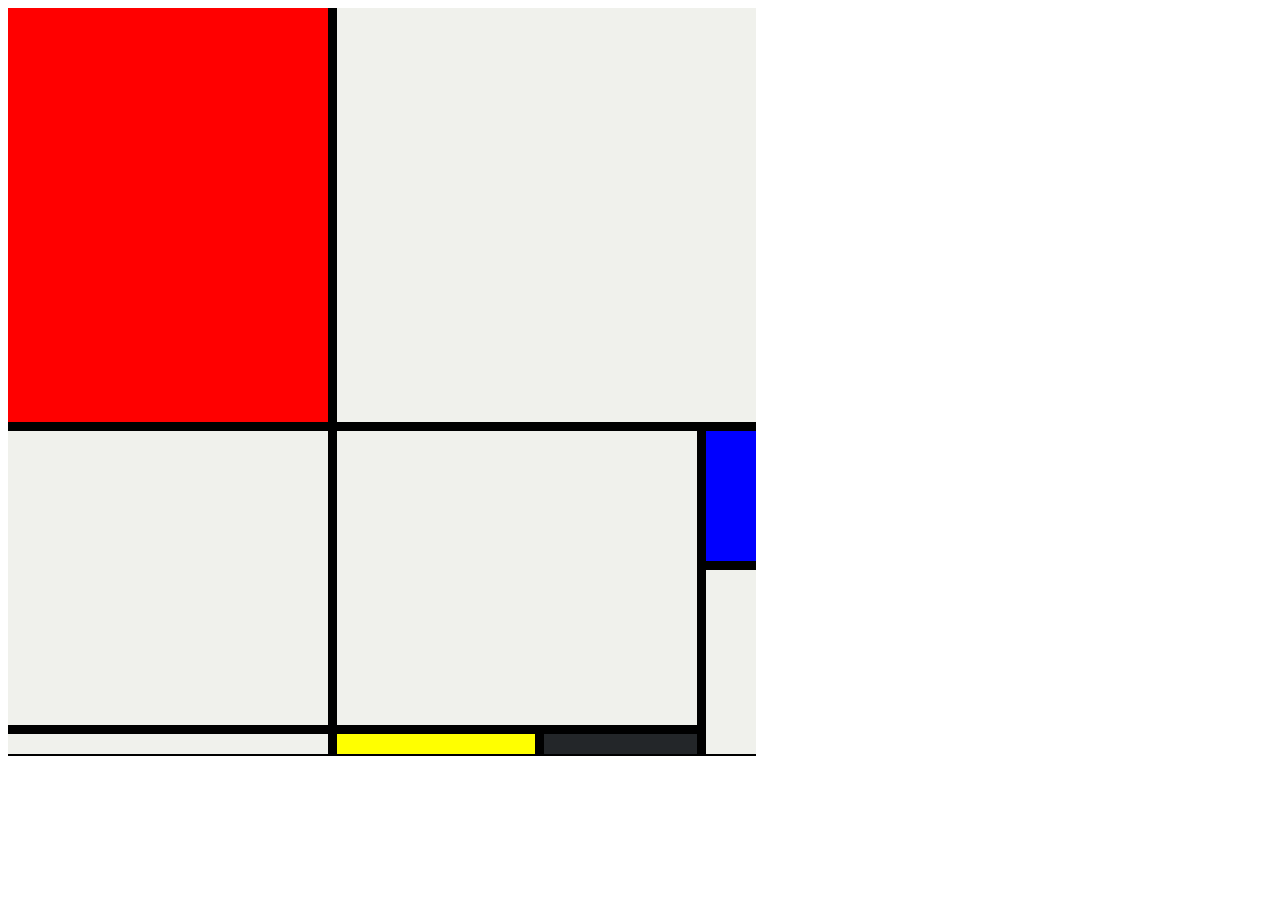
<file: 10.3 Mondrian Project/index.html>
<!DOCTYPE html>
<html lang="en">
  <head>
    <meta charset="UTF-8" />
    <meta name="viewport" content="width=device-width, initial-scale=1.0" />
    <title>Mondrian Project</title>
    <style>
      /*
      Write your CSS here
      Gap Colour: #000
      White: #F0F1EC
      Red: #E72F24
      Black: #232629
      Blue: #004592
      Yellow: #F9D01E

      For dimensions, see dimensions.png image.
      HINT: Remember you can't change the properties of grid lines.
      But grid lines are transparent!
      */
      .container {
        height: 748px;
        width: 748px;
        display: grid;
        gap: 9px;
        background-color: black;
        grid-template: 414px 130px 155px 20px/ 320px 198px 153px 50px;
      }
      .item {
        background-color: #f0f1ec;
      }
      .red {
        background-color: red;
      }
      .blue {
        background-color: blue;
        border: 10px;
      }
      .black {
        background-color: #232629;
      }
      .white {
        background-color: #f0f1ec;
        grid-area: 1/2/2/5;
      }
      .whitea {
        background-color: #f0f1ec;
        grid-area: 2/1/4/2;
      }
      .whiteaa {
        background-color: #f0f1ec;
        grid-area: 2/2/4/4;
      }
      .whiteaaa {
        background-color: #f0f1ec;
        grid-area: 3/4/5/5;
      }
      .whiteaaaa {
        background-color: #f0f1ec;
        grid-area: 4/1/5/2;
      }
      .yellow {
        background-color: yellow;
        grid-area: 4/2/5/3;
      }
    </style>
  </head>

  <body>
    <!-- Write your HTML here -->
    <div class="container">
      <div class="item red"></div>
      <div class="item blue"></div>
      <div class="item black"></div>
      <div class="item white"></div>
      <div class="item yellow"></div>
      <div class="item whitea"></div>
      <div class="item whiteaa"></div>
      <div class="item whiteaaa"></div>
      <div class="item whiteaaaa"></div>
    </div>
  </body>
</html>
</file>
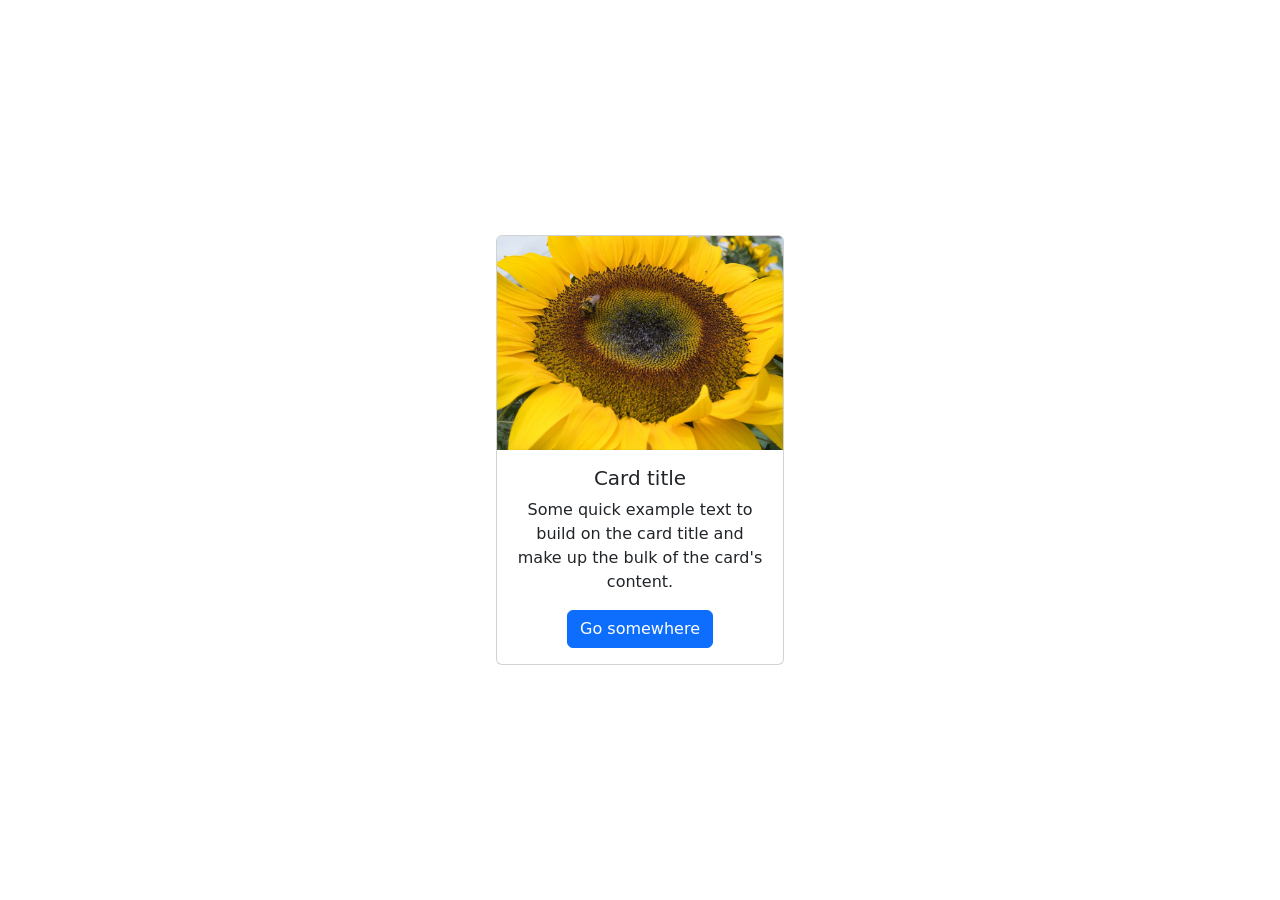
<file: 11.0 Bootstrap Intro/index.html>
<!DOCTYPE html>
<html lang="en">
  <head>
    <meta charset="utf-8" />
    <meta name="viewport" content="width=device-width, initial-scale=1" />
    <title>Bootstrap</title>
    <!-- TODO 1: Add the Bootstrap link here. -->
    <link href="https://cdn.jsdelivr.net/npm/bootstrap@5.3.0/dist/css/bootstrap.min.css" rel="stylesheet" integrity="sha384-9ndCyUaIbzAi2FUVXJi0CjmCapSmO7SnpJef0486qhLnuZ2cdeRhO02iuK6FUUVM" crossorigin="anonymous" />
    <style>
      /* TODO 4: Use flexbox to center the card in the vertical and horizontal center. */
      .flex-container {
        display: flex;
        align-items: center;
        height: 100vh;
        justify-content: center;
        text-align: center;
        /* text-align: center; */
      }
    </style>
  </head>

  <body>
    <div class="flex-container">
      <!-- TODO 2: Add the Bootstrap Prebuilt Card here -->

      <!-- TODO 3: Change the image src to display the flower.jpg image. -->
      <div class="card" style="width: 18rem">
        <img src="flower.jpg" class="card-img-top" alt="..." />
        <div class="card-body">
          <h5 class="card-title">Card title</h5>
          <p class="card-text">Some quick example text to build on the card title and make up the bulk of the card's content.</p>
          <a href="#" class="btn btn-primary">Go somewhere</a>
        </div>
      </div>
    </div>
  </body>
</html>
</file>
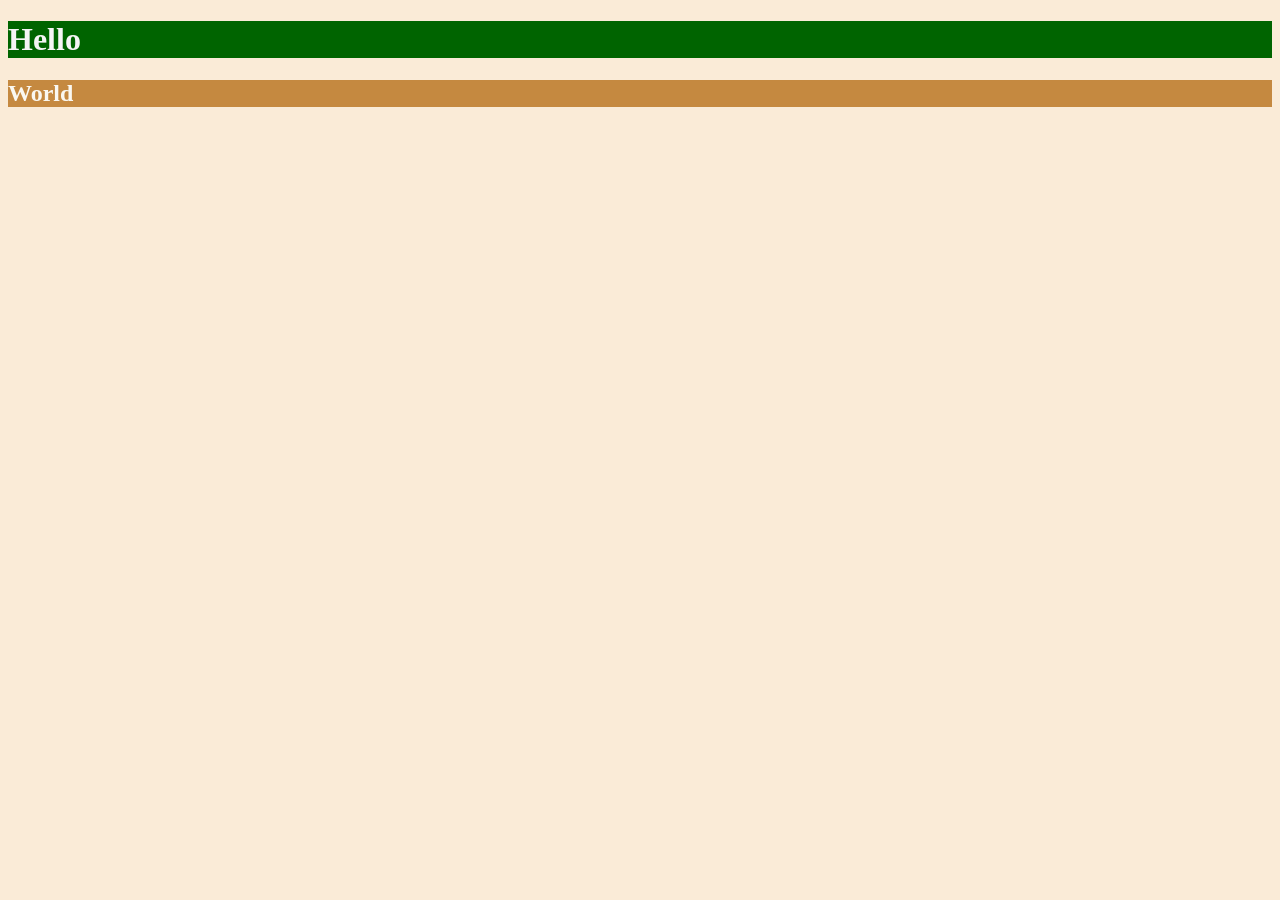
<file: 6.0 CSS Colors/index.html>
<!DOCTYPE html>
<html lang="en">
  <head>
    <meta charset="UTF-8" />
    <title>Colors</title>
    <style>
      /* Write your CSS code here. */
      /* 1. Make the background of the webpage "antiquewhite"
    2. Make the h1 "whitesmoke"
    3. Make the background of the h1 "darkseagreen"
    4. Make the h2 #FAF8F1
    5. Make the background of the h2 "#C58940" */
      body {
        background-color: antiquewhite;
      }

      h1 {
        color: whitesmoke;
        background-color: darkgreen;
      }

      h2 {
        color: #faf8f1;
        background-color: #c58940;
      }
    </style>
  </head>

  <body>
    <h1>Hello</h1>
    <h2>World</h2>
  </body>
</html>
</file>
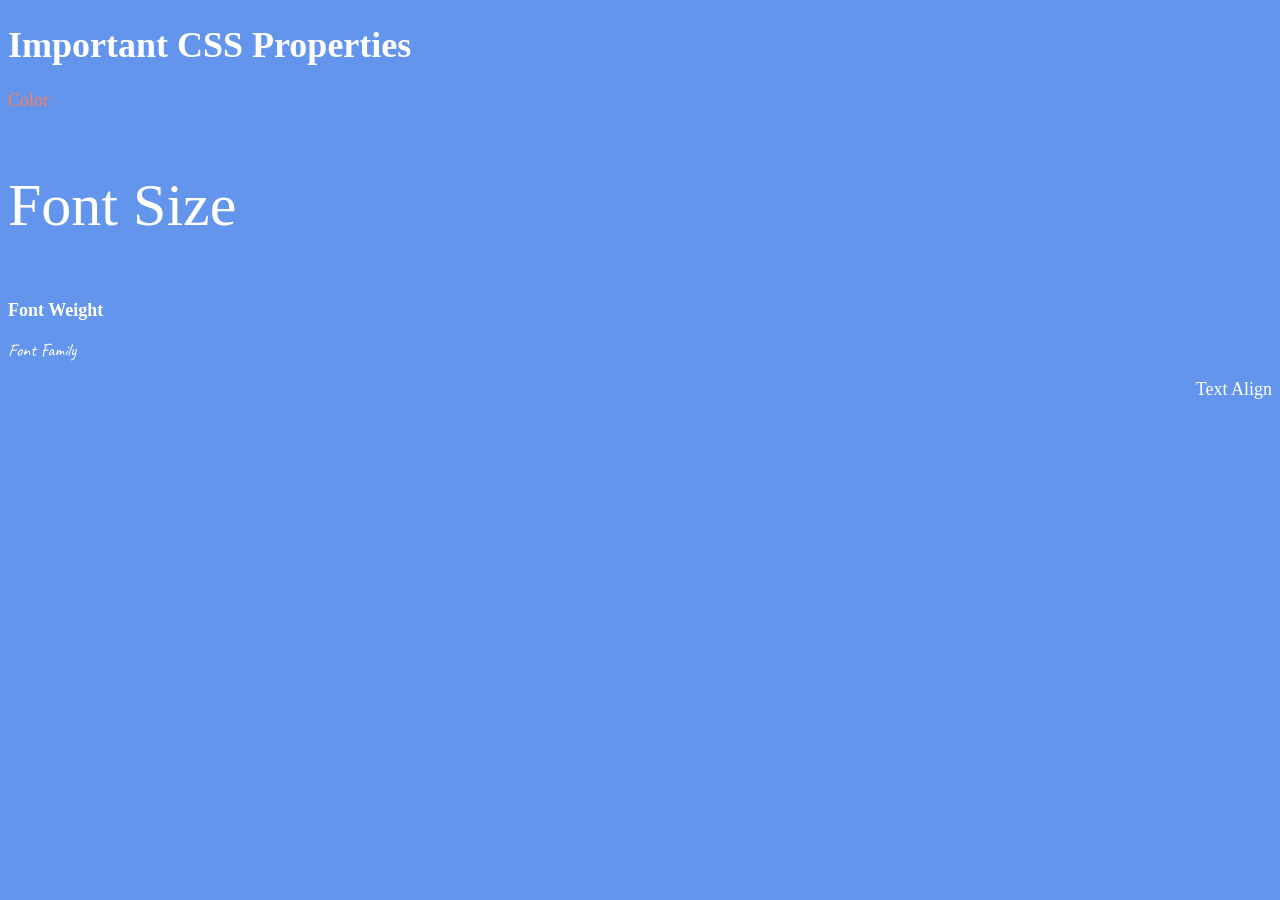
<file: 6.1 Font Properties/index.html>
<!DOCTYPE html>
<html lang="en">
  <head>
    <meta charset="UTF-8" />
    <title>CSS Properties</title>
    <style>
      body {
        background-color: cornflowerblue;
        color: white;
        font-size: 18px;
      }
      #color {
        color: coral;
      }

      #font-size {
        font-size: 2rem;
      }

      #font-weight {
        font-weight: 900;
      }
      #font-family {
        font-family: "Caveat";
      }
      #text-align {
        text-align: right;
      }
      html {
        font-size: 30px;
      }

      /* Don't change the CSS above, add Your CSS below */
    </style>
    <link rel="preconnect" href="https://fonts.googleapis.com" />
    <link rel="preconnect" href="https://fonts.gstatic.com" crossorigin />
    <link href="https://fonts.googleapis.com/css2?family=Caveat&family=Poppins:wght@400;500;700&display=swap" rel="stylesheet" />
  </head>

  <body>
    <h1>Important CSS Properties</h1>
    <p id="color">Color</p>
    <p id="font-size">Font Size</p>
    <p id="font-weight">Font Weight</p>
    <p id="font-family">Font Family</p>
    <p id="text-align">Text Align</p>

    <!-- TODOs
  1. Change the color of <p>Color</p> to "coral" color.
  2. Change the font size of <p>Font Size</p> to 2X the size of the root font size.
  3. Change the font weight of <p>Font Weight</p> to 900.
  4. Change the font family of <p>Font Family</p> to the Google font Caveat with regular (400) font weight.
  Link: https://fonts.google.com/specimen/Caveat
  5. Change the <p>Text Align</p> to right align.
  6. Change the the root (html element) font size to 30px -->
  </body>
</html>
</file>
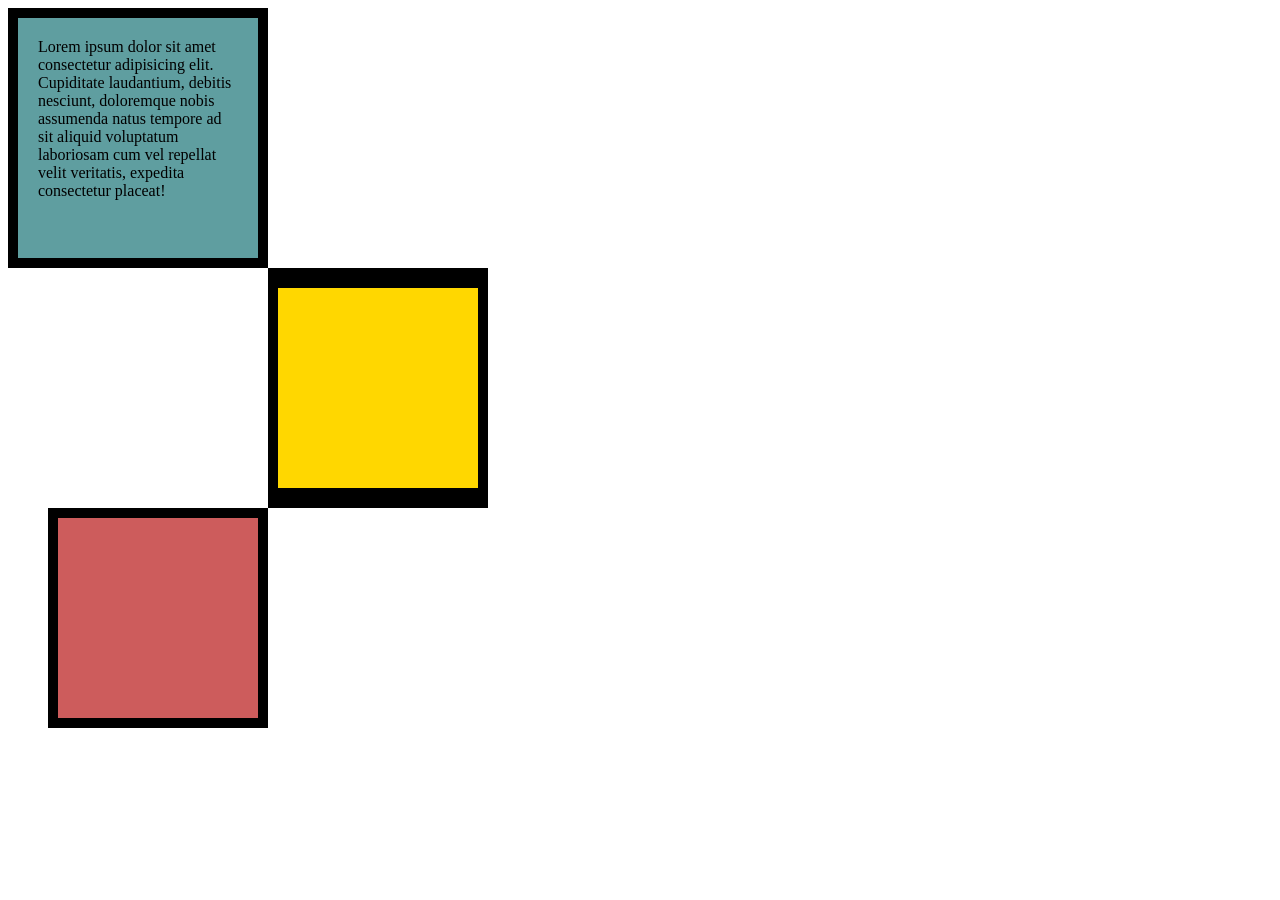
<file: 6.3 CSS Box Model/index.html>
<!DOCTYPE html>
<html lang="en">
  <head>
    <meta charset="UTF-8" />
    <title>CSS Box Model</title>
    <style>
      /* Write your CSS code here */
      div {
        height: 200px;
        width: 200px;
      }
      p {
        margin: 0;
      }
      #nol {
        background-color: cadetblue;
        padding: 20px;
        border: 10px solid black;
      }
      #satu {
        background-color: gold;
        border: solid black;
        border-width: 20px 10px;
        margin-left: 260px;
      }
      #dua {
        background-color: indianred;
        border: 10px;
        border: 10px solid black;
        margin-left: 40px;
      }
    </style>
  </head>

  <body>
    <div id="nol">
      <p>
        Lorem ipsum dolor sit amet consectetur adipisicing elit. Cupiditate laudantium, debitis nesciunt, doloremque nobis assumenda natus tempore ad sit aliquid voluptatum laboriosam cum vel repellat velit veritatis, expedita consectetur
        placeat!
      </p>
    </div>
    <div id="satu"></div>
    <div id="dua"></div>
    <!-- TODOs:
1. Create 3 Boxes using the div element.
2. Set their sizes to 200px heigh by 200px wide.
3. Set different background colors for each of the boxes (I used cadetblue, gold and indianred).
4. Add a paragraph <p> element into the first div and add the following words:
    Lorem ipsum dolor sit amet, consectetur adipiscing elit. Aliquam at sapien porttitor urna elementum lacinia. In
    id magna pulvinar, ultricies lorem id, vehicula elit. Aliquam eu luctus nisl, vitae pellentesque magna. Phasellus
    dolor metus, laoreet ac convallis sit amet, efficitur sed dolor.
5. Set the 1st div to have 20px padding all around with a black 10px border.
6. Fix the style of the <p> element to remove all margins.
Hint: Use the CSS inspector in Chrome.
7. Set the 2nd div to have a 20px border on top and bottom and 10px border left and right. (See goal image)
8. Set the 3rd div to have a 10px border 
9. Set the margins for the divs so that each box corner touches the other. (See the goal image)
-->
  </body>
</html>
</file>
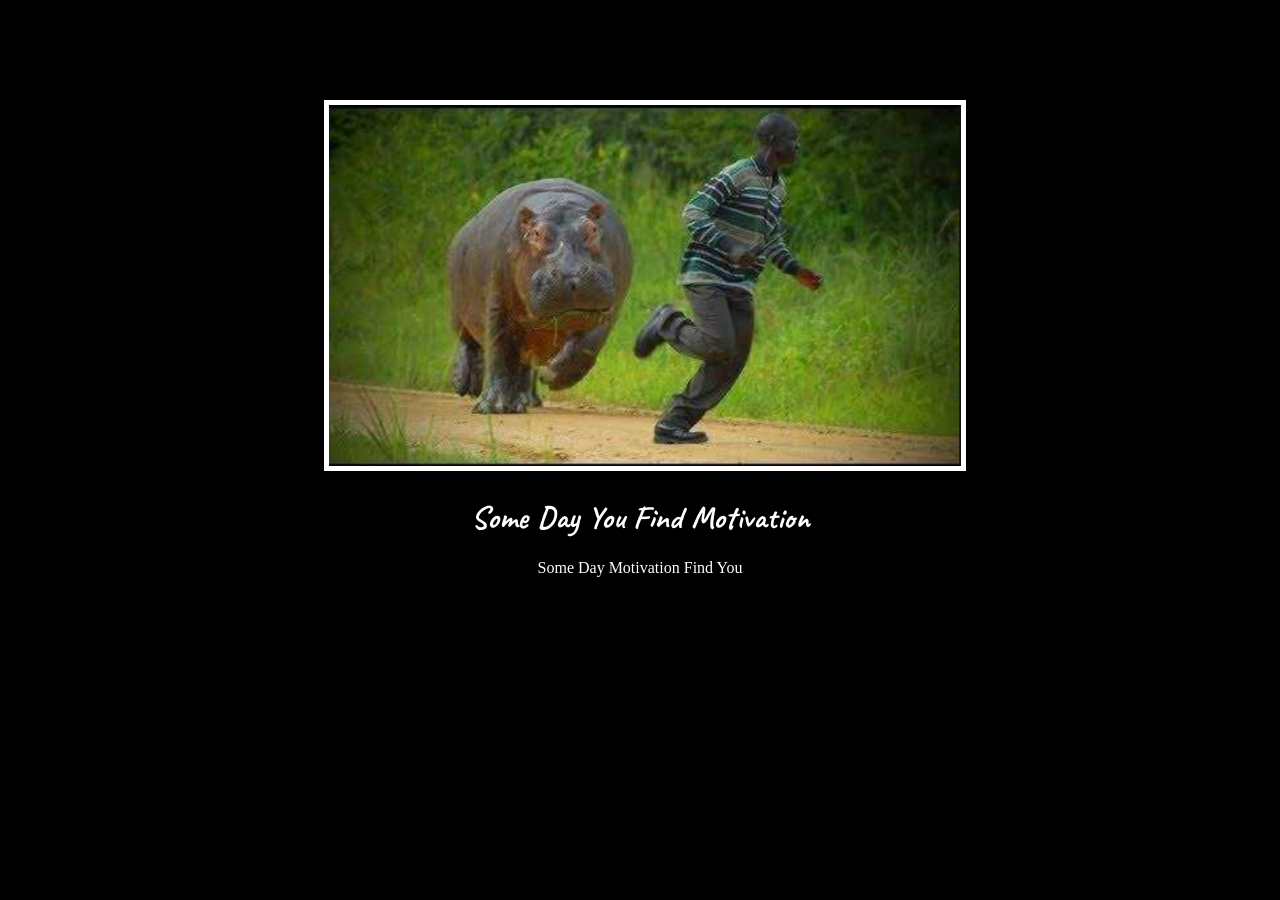
<file: 6.4 Motivation Meme Project/index.html>
<!-- 
  TODO: Create a motivational post website.
Style it how ever you like. 
Look at the goal image for inspiration.
But it must have the following features:
1. The main h1 text should be using the Regular Libre Baskerville Font from Google Fonts:
  https://fonts.google.com/specimen/Libre+Baskerville
2. The text should be white and background black.
3. Add your own image into the images folder inside assets. It should have a 5px white border.
4. The text should be center aligned.
5. Create a div to contain the h1, p and img elements. Adjust the margins so that the image and text are centered on the page. 
  Hint: You horizontally center a div by giving it a width of 50% and a margin-left of 25%.
  Hint: Set the image to have a width of 100% so it fills the div. 
6. Read about the text-transform property on MDN docs to make the h1 uppercase with CSS.
  https://developer.mozilla.org/en-US/docs/Web/CSS/text-transform 
-->
<!DOCTYPE html>
<html lang="en">
  <head>
    <meta charset="UTF-8" />
    <meta name="viewport" content="width=device-width, initial-scale=1.0" />
    <title>Motivation Meme</title>
    <link rel="preconnect" href="https://fonts.googleapis.com" />
    <link rel="preconnect" href="https://fonts.gstatic.com" crossorigin />
    <link href="https://fonts.googleapis.com/css2?family=Caveat&family=Libre+Baskerville&family=Poppins:wght@400;500;700&display=swap" rel="stylesheet" />
    <link rel="stylesheet" href="style.css" />
  </head>
  <body>
    <div>
      <img class="motivation-img" src="assets/images/run.png" alt="motivasi" />
      <h1>Some Day You Find Motivation</h1>
      <p>Some Day Motivation Find You</p>
    </div>
  </body>
</html>
</file>
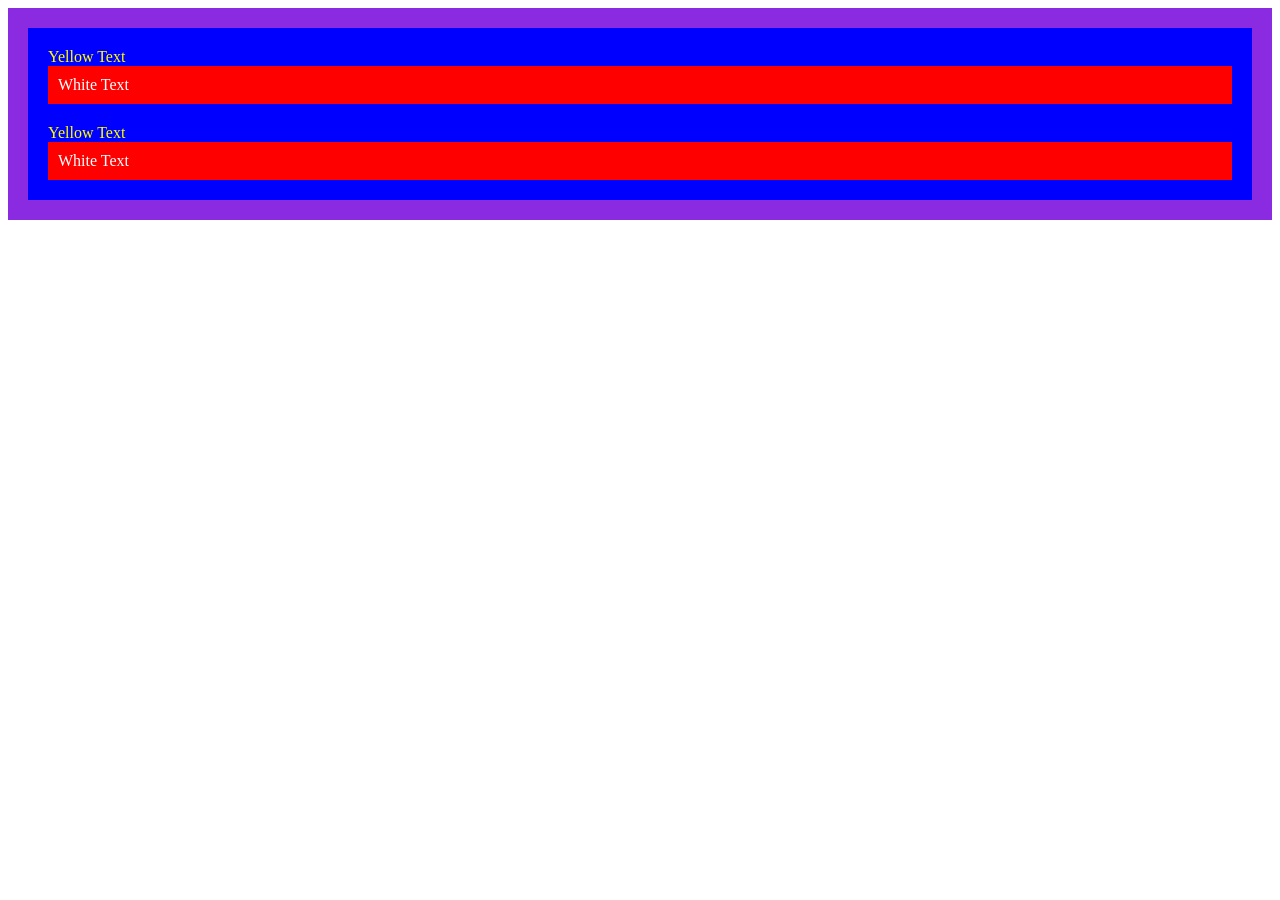
<file: 7.0 CSS Cascade/index.html>
<!DOCTYPE html>
<html lang="en">
  <head>
    <meta charset="UTF-8" />
    <title>CSS Cascade</title>
    <link rel="stylesheet" href="./style.css" />
  </head>

  <body>
    <div id="outer-box" class="box">
      <div class="box">
        <p>Yellow Text</p>
        <div class="box inner-box">
          <p class="white-text">White Text</p>
        </div>
      </div>
      <div class="box">
        <p>Yellow Text</p>
        <div class="box inner-box">
          <p class="white-text">White Text</p>
        </div>
      </div>
    </div>
  </body>
</html>
</file>
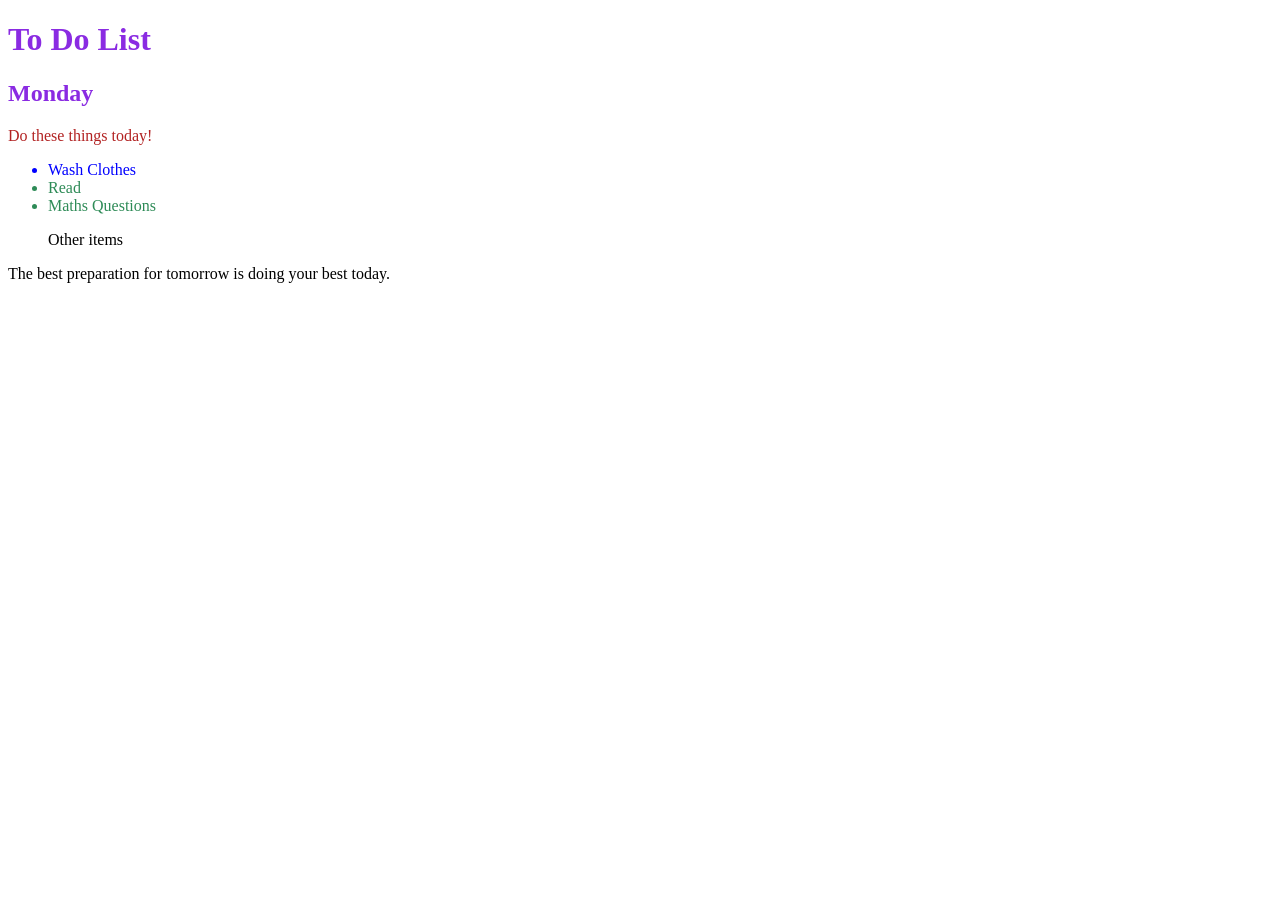
<file: 7.1 Combining Selectors/index.html>
<!DOCTYPE html>
<html lang="en">
  <head>
    <meta charset="UTF-8" />
    <title>Combining CSS Selectors</title>
    <link rel="stylesheet" href="./style.css" />
  </head>

  <!-- Don't change any of the HTML code! -->

  <body>
    <h1>To Do List</h1>
    <h2>Monday</h2>
    <div class="box">
      <p class="done">Do these things today!</p>
      <ul class="list">
        <li>Wash Clothes</li>
        <li class="done">Read</li>
        <li class="done">Maths Questions</li>
      </ul>
    </div>

    <ul>
      <p class="done">Other items</p>
    </ul>
    <p>The best preparation for tomorrow is doing your best today.</p>
  </body>
</html>
</file>
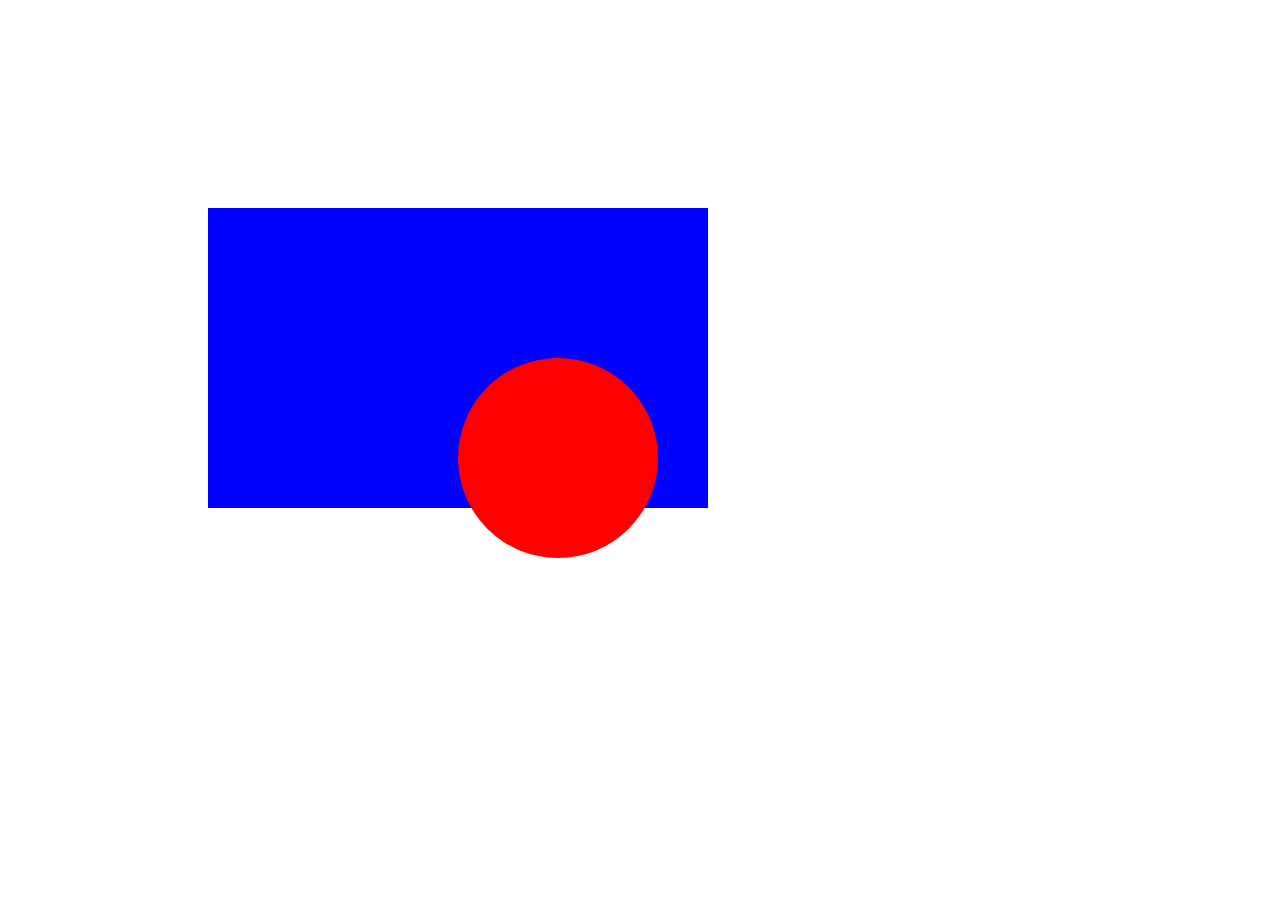
<file: 7.2 CSS Positioning/index.html>
<!DOCTYPE html>
<html>
  <head>
    <title>CSS Positioning Exercise</title>
    <style>
      /* Write your code here */

      .blue-box {
        background-color: blue;
        width: 500px;
        height: 300px;
        top: 200px;
        left: 200px;
        position: relative;
      }
      .red-circle {
        background-color: red;
        width: 200px;
        height: 200px;
        border-radius: 50%;
        left: 250px;
        top: 150px;
        z-index: 1;
        position: relative;
      }
    </style>
  </head>

  <body>
    <div class="blue-box">
      <div class="red-circle"></div>
    </div>
  </body>
</html>
</file>
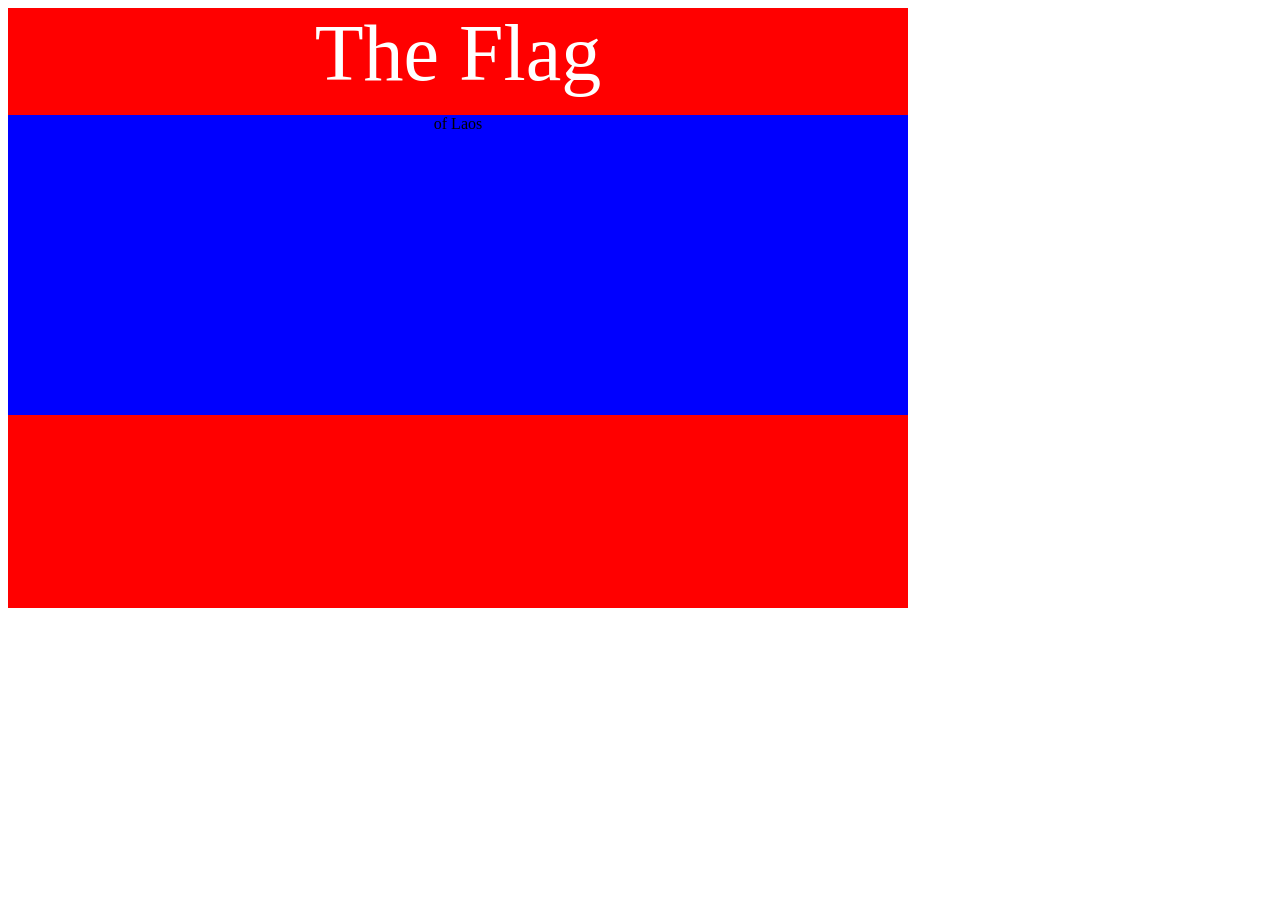
<file: 7.3 CSS Flag Project/index.html>
<!DOCTYPE html>
<html lang="en">
  <head>
    <meta charset="UTF-8" />
    <title>CSS Flag Project</title>
    <style>
      /* Write your CSS Code here */
      .flag {
        background-color: red;
        width: 900px;
        height: 600px;
        text-align: center;
      }
      .flag > p {
        color: white;
        font-size: 5rem;
        padding: 0;
        margin: 0;
      }
      div {
        background-color: blue;
        width: 100%;
        height: 50%;
        position: relative;
      }
    </style>
  </head>

  <!-- 
  IMPORTANT! Do not change any HTML
Don't add any classes/ids/elements 
Use what you know about combining selectors 
and CSS specificity instead.
Hint 1: The flag is 900px by 600px and the circle is 200px by 200px.
Hint 2: You can use CSS inspection to get the colors from
https://appbrewery.github.io/flag-of-laos/
-->

  <body>
    <div class="flag">
      <p>The Flag</p>
      <div>
        <div>
          <p>of Laos</p>
        </div>
      </div>
    </div>
  </body>
</html>
</file>
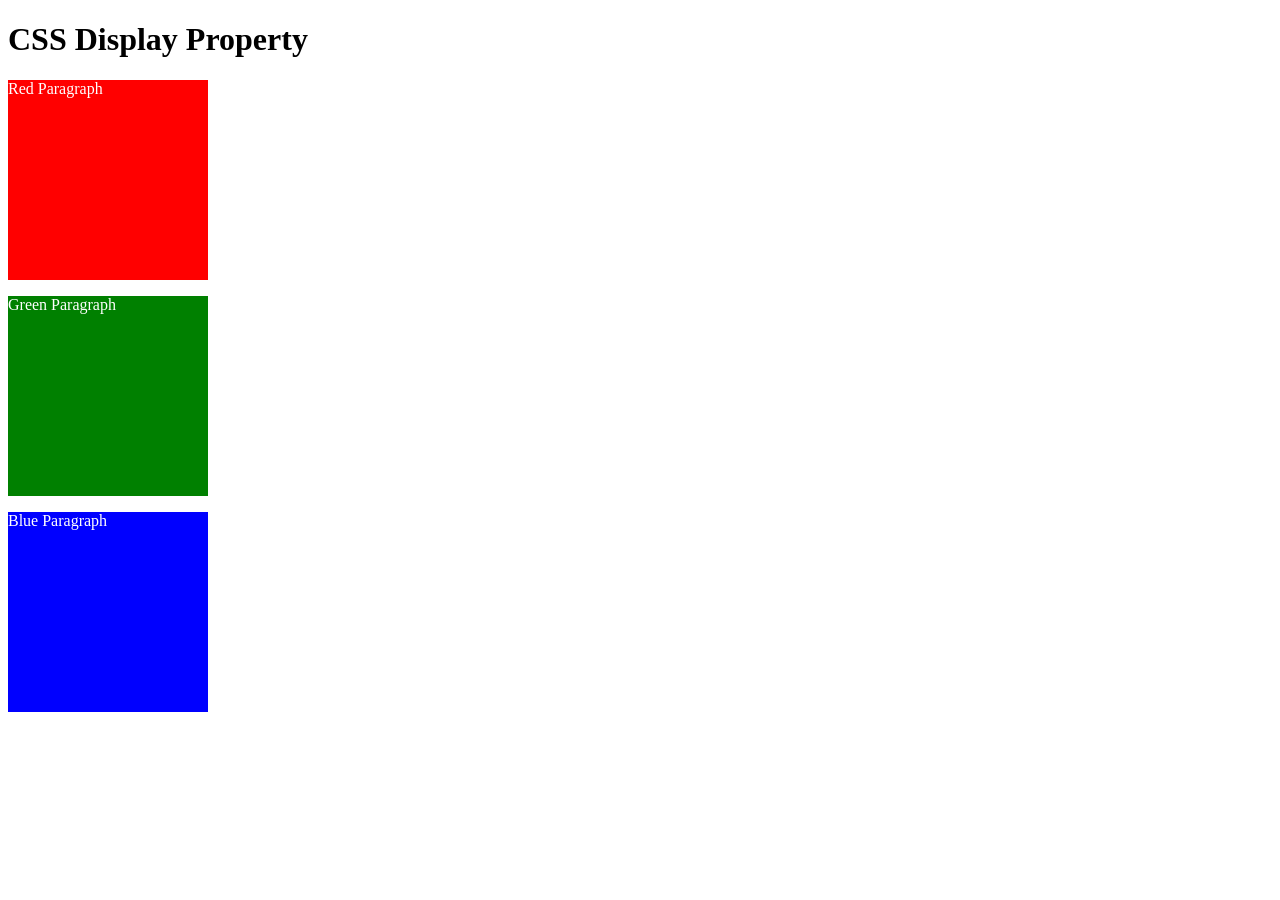
<file: 8.0 CSS Display/index.html>
<!DOCTYPE html>
<html>
  <!-- 
  TODO
1. By changing only the display property of the CSS make all 3 squares line up horizontally like in goal1 image.
2. Change only the display property to make all 3 squares line up vertically like in goal2 image. 
-->

  <head>
    <title>CSS Display Property Example</title>
    <style>
      p {
        color: white;
      }

      .red {
        width: 200px;
        height: 200px;
        background-color: red;
        display: block;
      }

      .green {
        width: 200px;
        height: 200px;
        background-color: green;
        display: block;
      }

      .blue {
        width: 200px;
        height: 200px;
        background-color: blue;
        display: block;
      }
    </style>
  </head>

  <body>
    <h1>CSS Display Property</h1>
    <p class="red">Red Paragraph</p>
    <p class="green">Green Paragraph</p>
    <p class="blue">Blue Paragraph</p>
  </body>
</html>
</file>
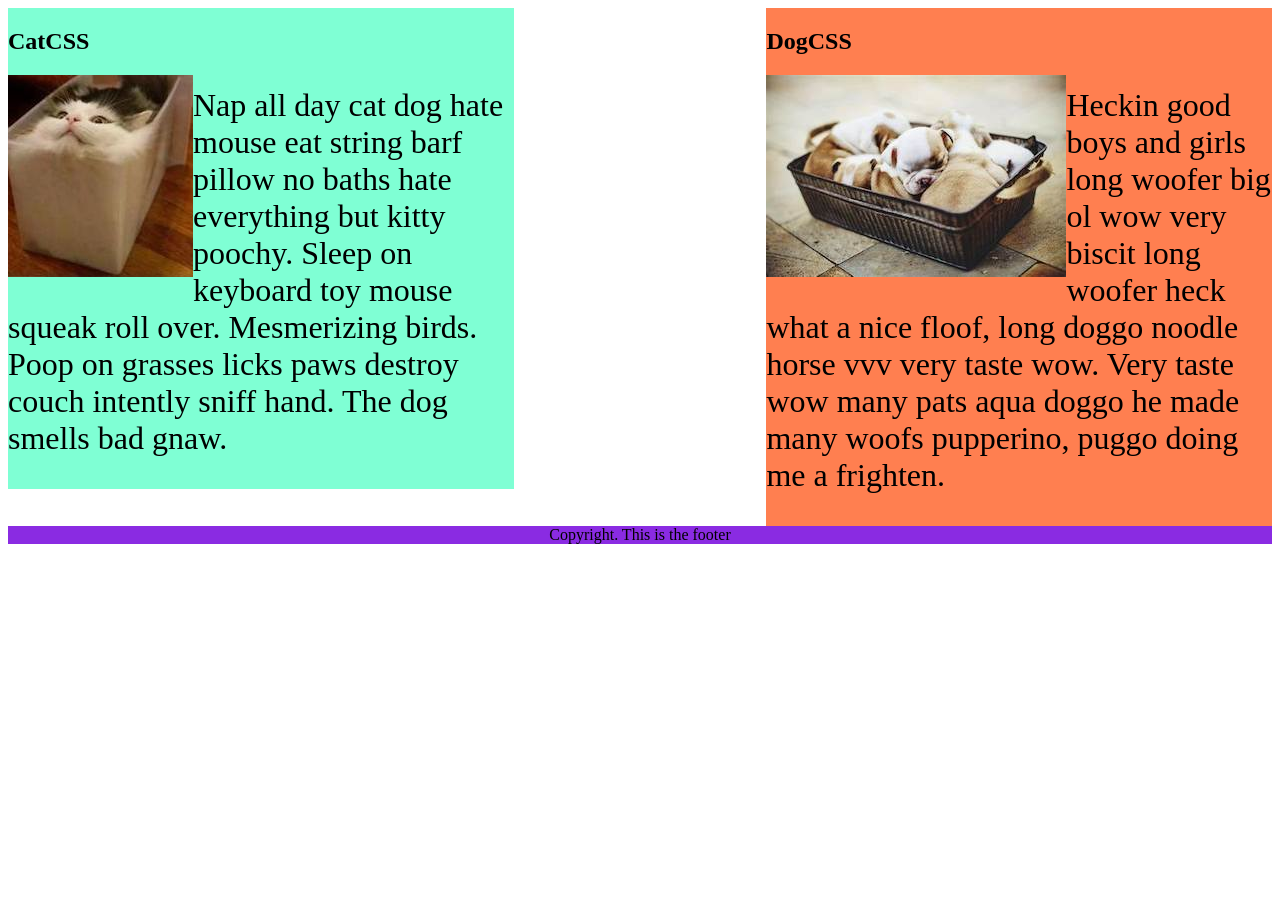
<file: 8.1 CSS Float/index.html>
<!DOCTYPE html>
<html lang="en">
  <!-- TODO
1. Make both paragraph elements wrap around the image.
2. Use Float to move the cat div to the left and the dog div to the right.
3. Use clear to make the footer go below both the cat and dog div. -->

  <head>
    <meta charset="UTF-8" />
    <title>CSS Float</title>
    <style>
      div {
        display: inline-block;
        width: 40%;
      }

      img {
        float: left;
      }

      p {
        font-size: 2em;
      }

      .cat {
        background-color: aquamarine;
        float: left;
      }

      .dog {
        background-color: coral;
        float: right;
      }

      footer {
        clear: both;
        text-align: center;
        background-color: blueviolet;
      }
    </style>
  </head>

  <body>
    <div class="cat">
      <h2>CatCSS</h2>

      <img src="cat.jpeg" alt="cat in a box" />
      <p class="first-paragraph">
        Nap all day cat dog hate mouse eat string barf pillow no baths hate everything but kitty poochy. Sleep on keyboard toy mouse squeak roll over. Mesmerizing birds. Poop on grasses licks paws destroy couch intently sniff hand. The dog
        smells bad gnaw.
      </p>
    </div>
    <div class="dog">
      <h2>DogCSS</h2>
      <img src="dog.jpeg" alt="dogs in a box" />
      <p class="second-paragraph">
        Heckin good boys and girls long woofer big ol wow very biscit long woofer heck what a nice floof, long doggo noodle horse vvv very taste wow. Very taste wow many pats aqua doggo he made many woofs pupperino, puggo doing me a
        frighten.
      </p>
    </div>

    <footer>Copyright. This is the footer</footer>
  </body>
</html>
</file>
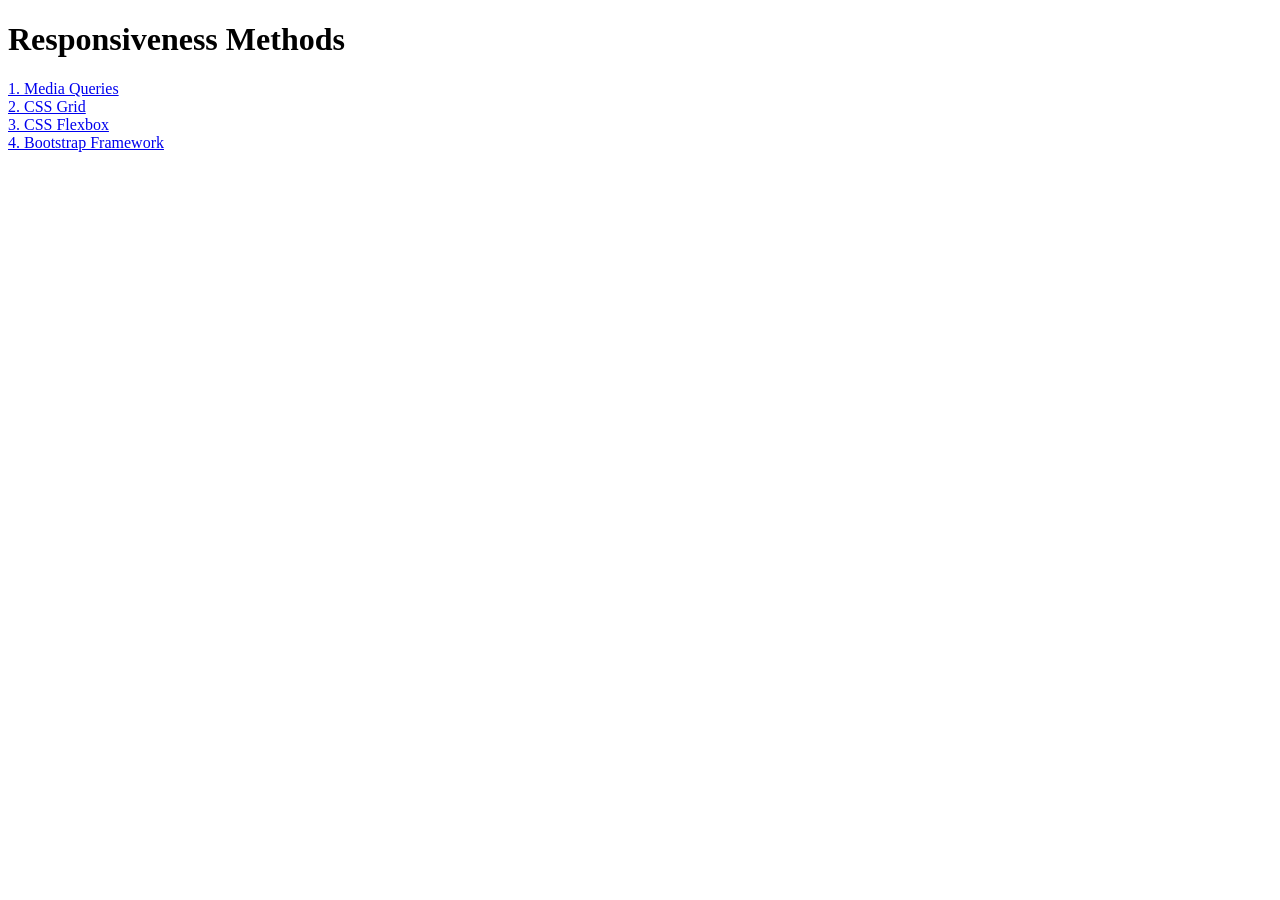
<file: 8.2 Responsiveness/index.html>
<!DOCTYPE html>
<html lang="en">

<head>
  <meta charset="UTF-8">
  <meta name="viewport" content="width=device-width, initial-scale=1.0">
  <title>Responsiveness</title>
  <style>
    a {
      display: block;
    }
  </style>
</head>

<body>
  <h1>Responsiveness Methods</h1>
  <a href="./media-query.html">1. Media Queries</a>
  <a href="./grid.html">2. CSS Grid</a>
  <a href="./flexbox.html">3. CSS Flexbox</a>
  <a href="./bootstrap.html">4. Bootstrap Framework</a>
</body>

</html>
</file>
<file: 6.4 Motivation Meme Project/style.css>
html {
  background-color: black;
  color: white;
}
div {
  width: 50%;
  text-align: center;
  margin-left: 25%;
  margin-top: 100px;
}
h1 {
  font-family: "Caveat", cursive;
}
.motivation-img {
  border: 5px solid white;
  width: 100%;
}
</file>
<file: 7.0 CSS Cascade/style.css>
/* Don't change the existing CSS. */

.box {
  background-color: blue;
  padding: 10px;
}

p {
  color: yellow;
  margin: 0;
  padding: 0;
}

.inner-box {
  background-color: red;
}
.white-text {
  color: white;
}

#outer-box {
  border: 20px solid blueviolet;
}
</file>
<file: 7.1 Combining Selectors/style.css>
/* Write your code here: */
h1,
h2 {
  color: blueviolet;
}

.box > p {
  color: firebrick;
}

.box li {
  color: blue;
}

li.done {
  color: seagreen;
}
</file>
